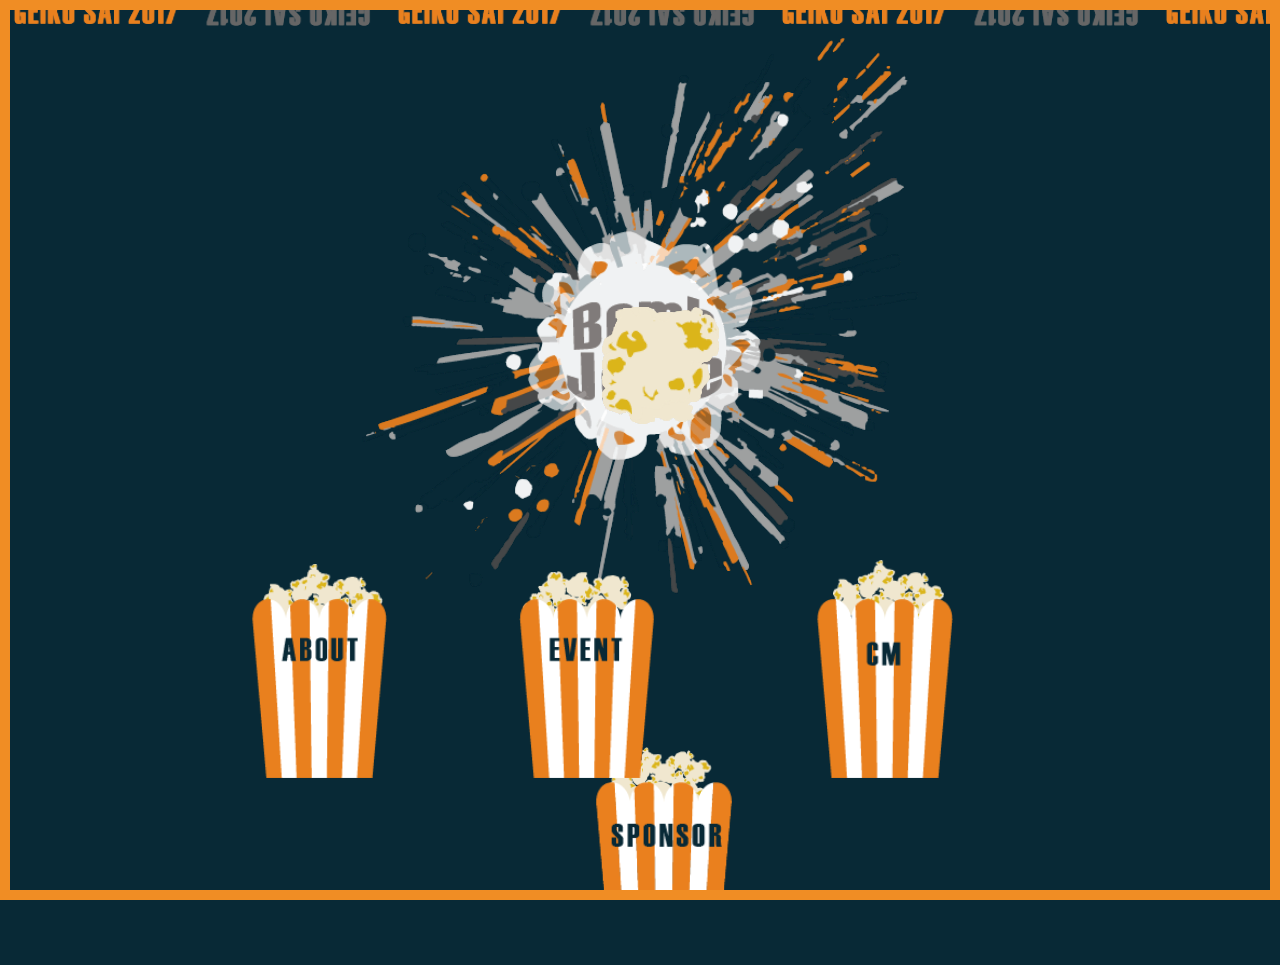
<file: index.html>
<!DOCTYPE html>
<html>
<head>
  <meta charset='UTF-8'>
  <meta name='viewport' content='width=device-width,initial-scale=1'>
  <title>芸工祭2017|TOP</title>
  <meta name="description" content="名古屋市立芸術工学部の大学祭、芸工祭の公式ホームページです。今年のテーマは「BombJoule」芸工生だけでなく芸工祭に参加してくれるみなさんも内に秘めたエネルギーを思い切り爆発させて新しい自分に出会い、全力で芸工祭を楽しんでほしい！そんな想いが込められています。">
  <link rel='stylesheet' type='text/css' href='css/ress.min.css'>
  <link rel='stylesheet' type='text/css' href='css/default.css'>
  <link rel='stylesheet' type='text/css' href='css/top.css'>
  <link rel='stylesheet' type='text/css' href='css/popcorn.css'>
  <link rel="alternate" media="only screen and (max-width: 750px)" href="http://geikousai-ncu.com/sp" />

  <script src='http://ajax.googleapis.com/ajax/libs/jquery/1.8.3/jquery.min.js'></script>
  <script type="text/javascript" src="js/popcorn.js"></script>
  <script>
     if (navigator.userAgent.indexOf('iPhone') > 0 || navigator.userAgent.indexOf('Windows Phone') > 0 || navigator.userAgent.indexOf('Android') > 0 && navigator.userAgent.indexOf('Mobile')){
       location.href = '/sp/index';
     }
  </script>
</head>
<body class="bg-telop">
    <!-- ▼ main -->
    <main class='main-container'>
      <div class='wrapper'>
        <!-- ▼ ここから書いていきましょう！ -->
        <div class="top-container">
          <div class='mv-container'>
            <img src='images/top/mv_02.png' alt="Bomb Joule">
            <img src='images/top/mv_02.png' alt="Bomb Joule">
            <img src='images/top/mv_02.png' alt="Bomb Joule">
            <img src='images/top/mv_02.png' alt="Bomb Joule">
          </div>
          <div class="popcorn-container">
            <div class="move">
              <div class="scale">
                <div class="rotate">
                  <div class="popcorn"></div>
                </div>
              </div>
            </div>
          </div>
        </div>
        <nav class='top-nav'>
          <ul class="top-menu">
            <li class="top-menu-item top-menu-about">
              <a href="about" class="top-menu-about-main">
                <img src="images/top/about.png">
                <img src="images/top/about_hover.png">
                <img src="images/top/popcorns_about.png">
              </a>
              <ul class='top-menu-hover-item top-menu-about-hover-item'>
                <li><a href='about#sns'><img src="images/top/about_sns.png" ></a></li>
                <li><a href='about#access'><img src="images/top/about_access.png" ></a></li>
                <li><a href='about#theme'><img src="images/top/about_theme.png"></a></li>
              </ul>
            </li>
            <li class="top-menu-item top-menu-event">
              <a href="event" class="top-menu-event-main">
                <img src="images/top/event.png" alt="EVENT">
                <img src="images/top/event_hover.png" alt="EVENT">
                <img src="images/top/popcorns_event.png">
              </a>
              <ul class='top-menu-hover-item top-menu-event-hover-item'>
                <li><a href='event#ws'><img src="images/top/event_workshop.png" ></a></li>
                <li><a href='event#stage'><img src="images/top/event_stage.png" ></a></li>
                <li><a href='event#cafe'><img src="images/top/event_cafe.png"></a></li>
                <li><a href='event#booth'><img src="images/top/event_booth.png"></a></li>
              </ul>
            </li>
            <li class="top-menu-item top-menu-cm">
              <a href="cm" class="top-menu-cm-main">
                <img src="images/top/cm.png" alt="CM">
                <img src="images/top/cm_hover.png" alt="CM">
                <img src="images/top/popcorns_cm.png">
              </a>
              <ul class='top-menu-hover-item top-menu-cm-hover-item'>
                <li><a href='cm#movie'><img src="images/top/cm_movie.png" ></a></li>
                <li><a href='cm#graphic'><img src="images/top/cm_graphic.png" ></a></li>
              </ul>
            </li>
            <li class="top-menu-item top-menu-sponsor">
              <a href="sponsor">
                <img src="images/top/sponsor.png" alt="sponsor">
                <img src="images/top/sponsor_hover.png" alt="sponsor">
                <img src="images/top/popcorns_sponsor.png">
              </a>
            </li>
          </ul>
        </nav>
        <!-- ▲ ここまで！ -->
      </div>
    </main>
    <!-- ▲ main -->
</body>
</html>
</file>
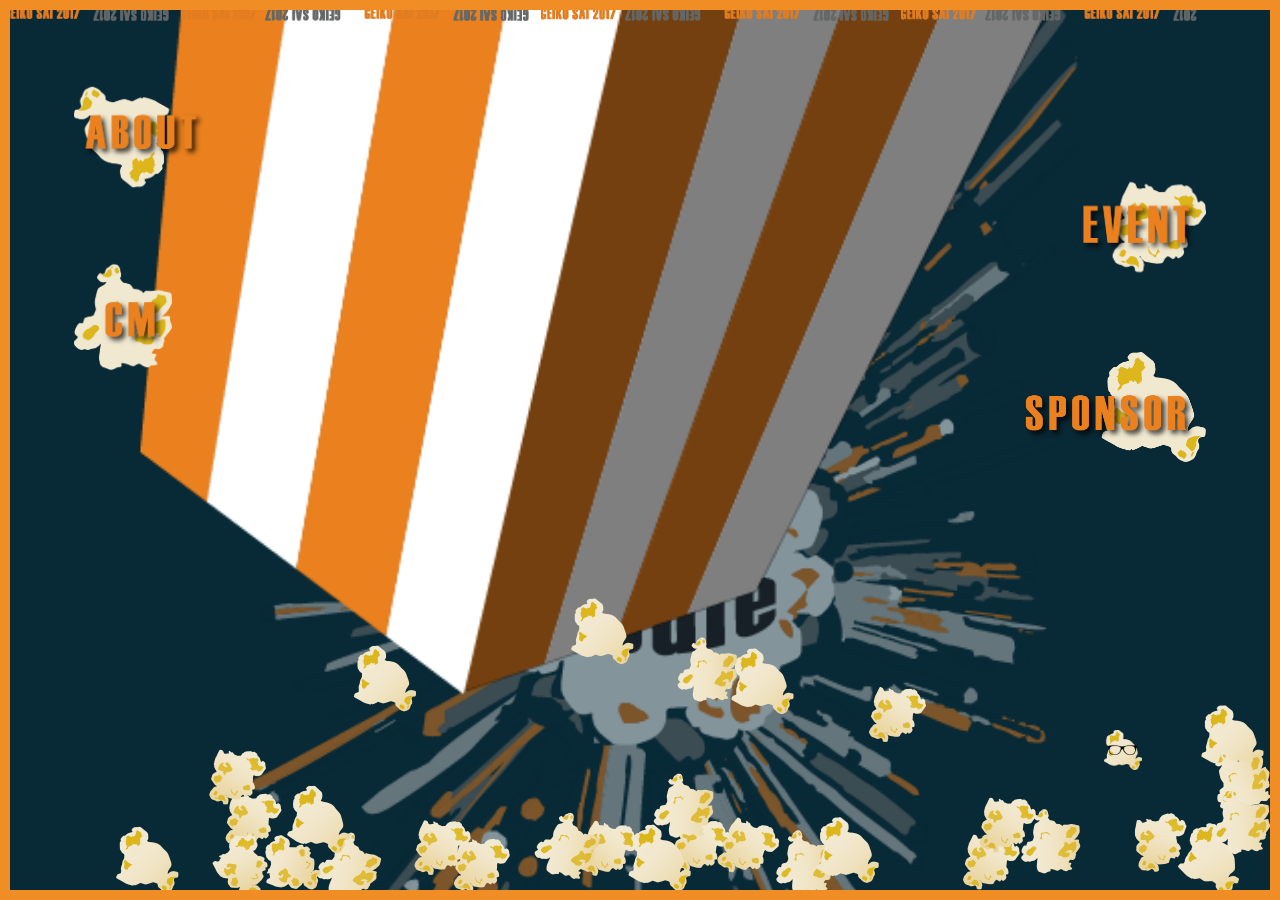
<file: sp/index.html>
<!DOCTYPE html>
<html>

<head>
  <meta charset='UTF-8'>
  <meta name='viewport' content='width=device-width,initial-scale=1'>
  <title>芸工祭2017|TOP</title>
  <link rel="canonical" href="http://geikousai-ncu.com/" />
  <link rel='stylesheet' type='text/css' href='css/ress.min.css'>
  <link rel='stylesheet' type='text/css' href='css/default.css'>
  <link rel='stylesheet' type='text/css' href='css/style.css'>

  <script src='http://ajax.googleapis.com/ajax/libs/jquery/2.2.4/jquery.min.js'></script>
  <script src="js/matter.js"></script>
  <script src="js/sp-main.js"></script>
</head>
<body>
  <div class="bg-telop"></div>
  <div id="canvas"></div>
  <div class='body-container non-scroll'>
    <div class="top-container">
      <nav>
        <ul class="l-relative">
          <li class="nav-img about"><a href="/about"><img src="images/top/sp-nav-about.png"></a></li>
          <li class="nav-img event"><a href="/event"><img src="images/top/sp-nav-event.png"></a></li>
          <li class="nav-img cm"><a href="/cm"><img src="images/top/sp-nav-cm.png"></a></li>
          <li class="nav-img sponsor"><a href="/sponsor"><img src="images/top/sp-nav-sponsor.png"></a></li>
          <li class="nav-img ura"><a href="/ura"><img src="images/top/hanshin-pop.png"></a></li>
        </ul>
      </nav>
    </div>
  </div>
</body>
</html>
</file>
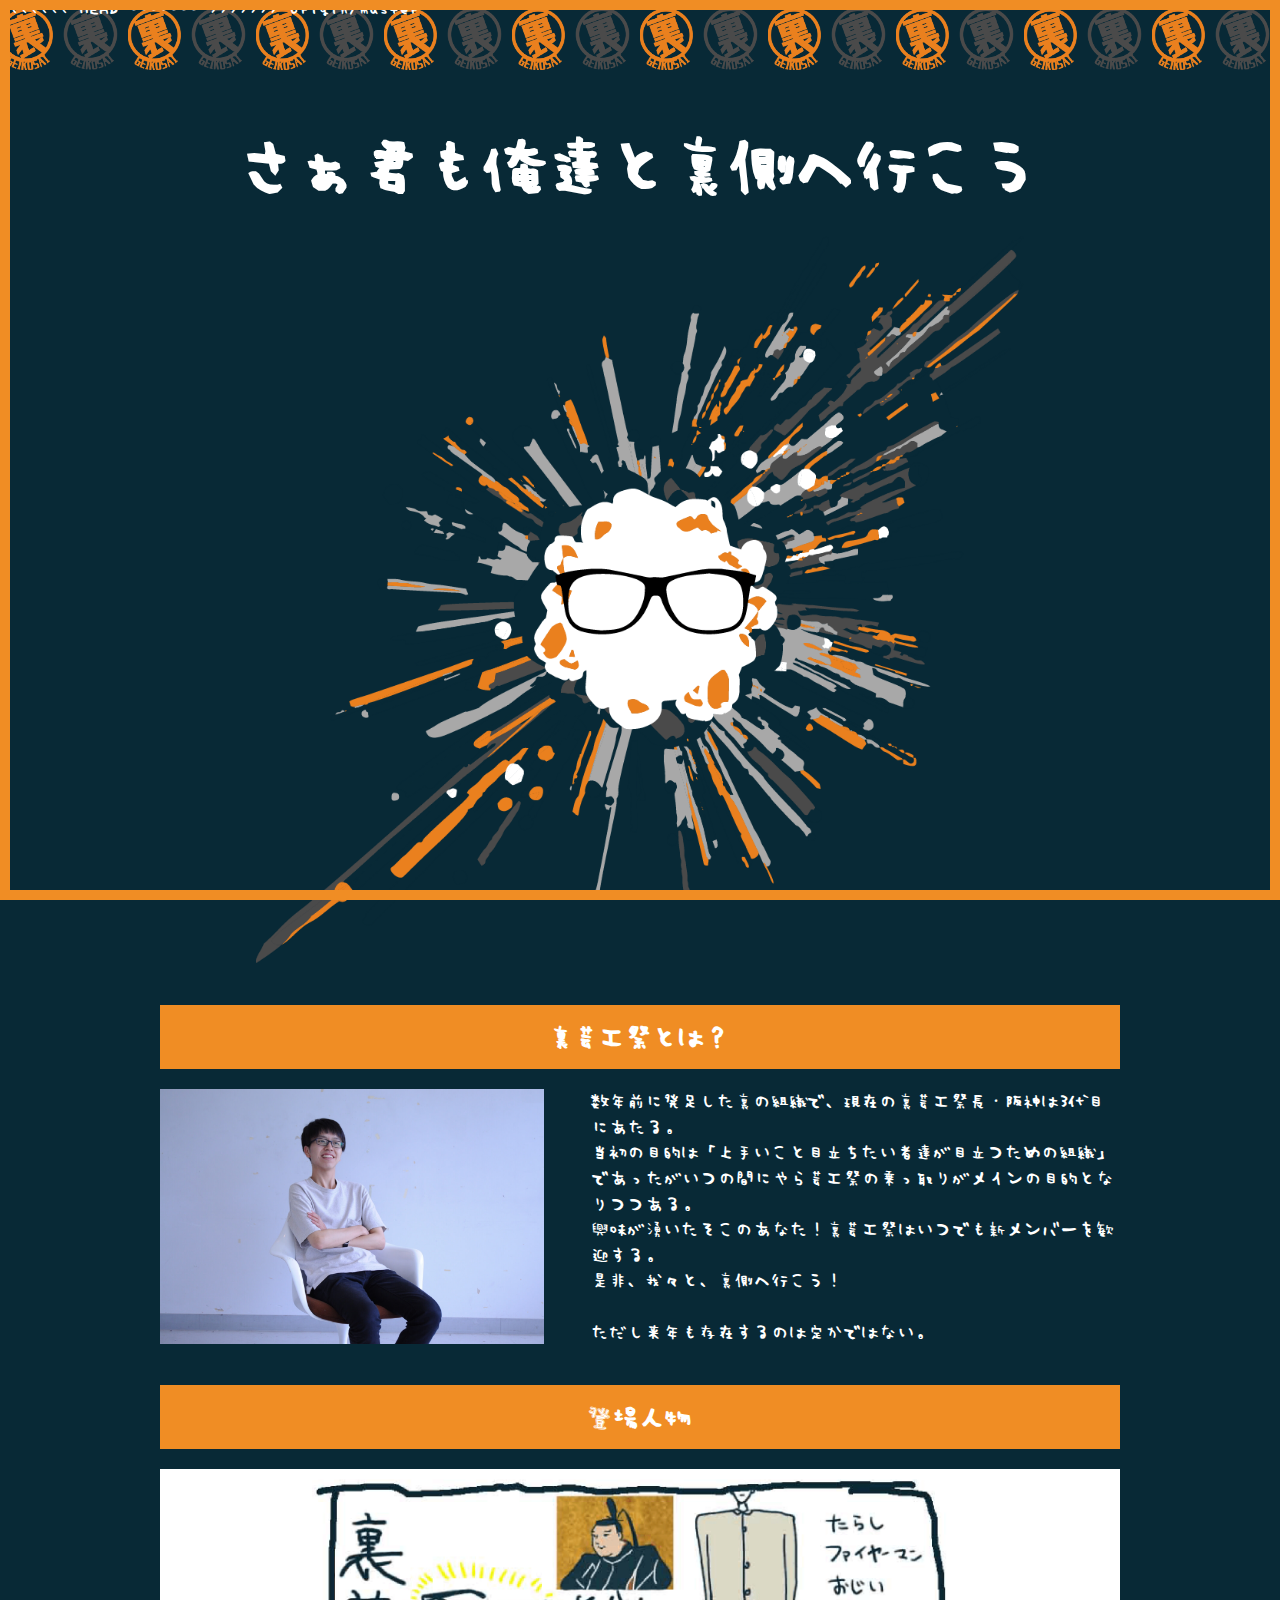
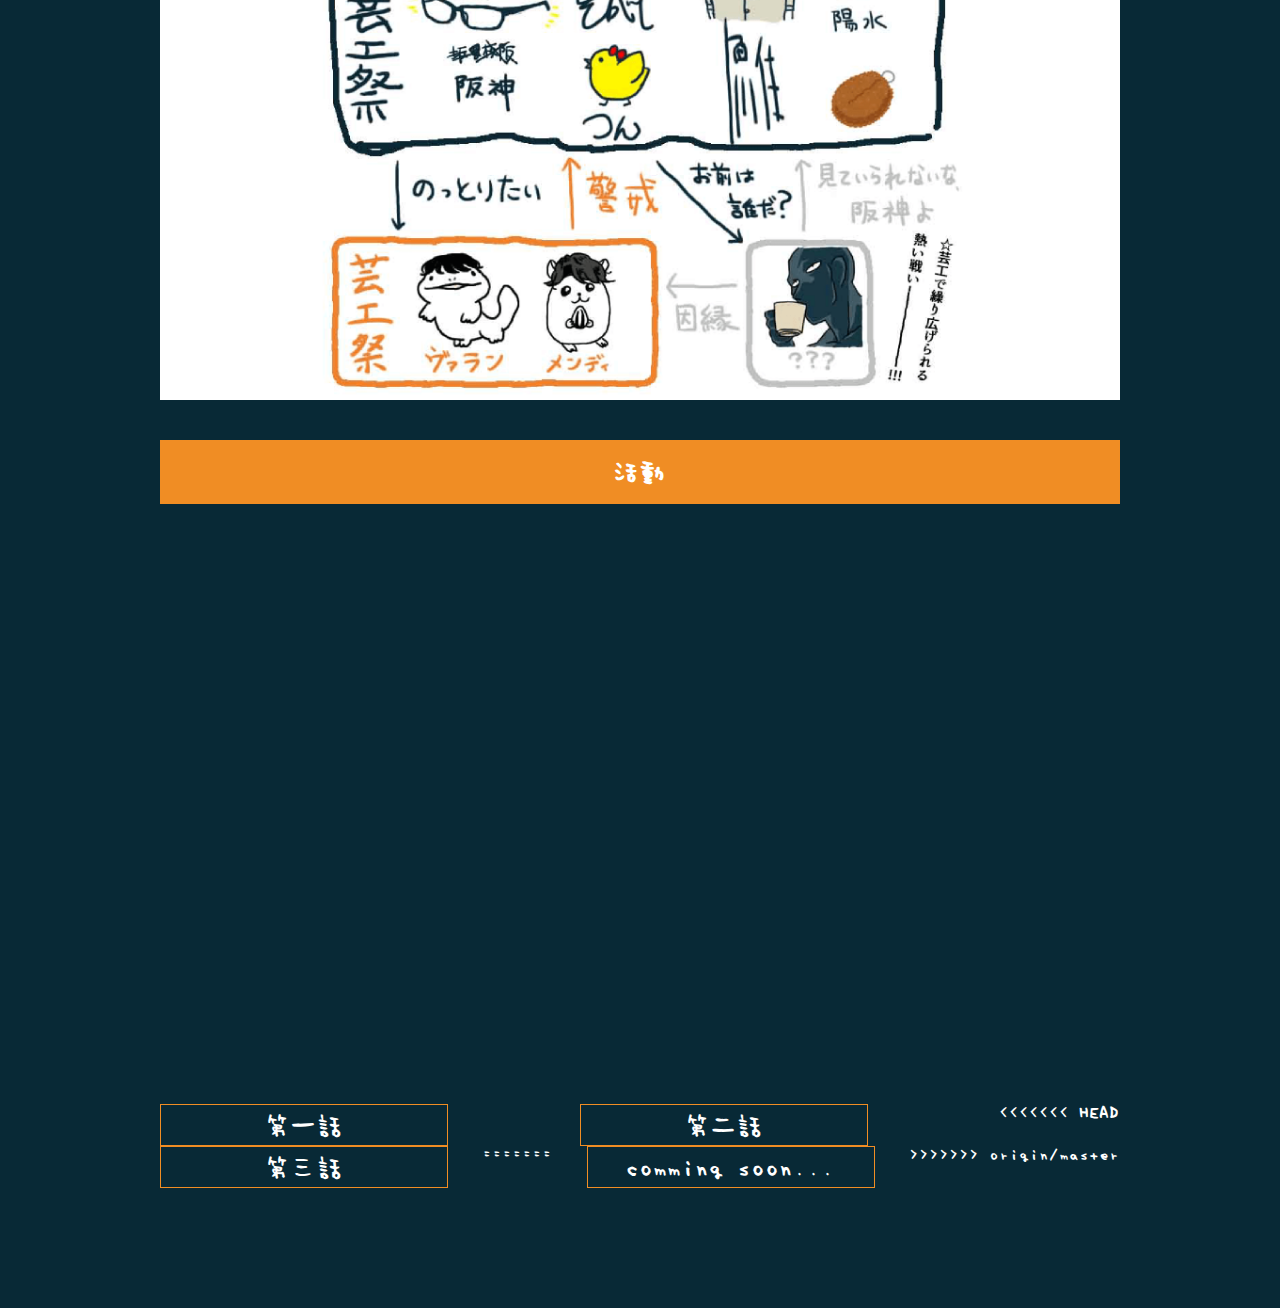
<file: ura.html>
<!DOCTYPE html>
<html>
<head>
  <meta charset='UTF-8'>
  <meta name='viewport' content='width=device-width,initial-scale=1'>
<<<<<<< HEAD
  <title>裏芸工祭2017</title>
=======
  <title>芸工祭2017</title>
>>>>>>> origin/master
  <link rel='stylesheet' type='text/css' href='css/ress.min.css'>
  <link rel='stylesheet' type='text/css' href='css/default.css'>
  <link rel='stylesheet' type='text/css' href='css/ura.css'>

  <script src='http://ajax.googleapis.com/ajax/libs/jquery/1.8.3/jquery.min.js'></script>
  <script src="js/script.js"></script>
</head>
  <body class="bg-telop">
    <main class='main-container ura'>
      <div class='wrapper'>
        <h1>さぁ君も俺達と裏側へ行こう</h1>
        <div class="ura-img-container">
          <img src='images/ura/hanshin-logo.png'>
        </div>
        <h2>裏芸工祭とは？</h2>
        <div class="hanshin-container clearfix">
          <img src='images/ura/hanshin.jpg'>
          <p>
            数年前に発足した裏の組織で、現在の裏芸工祭長・阪神は3代目にあたる。<br>
            当初の目的は「上手いこと目立ちたい者達が目立つための組織」であったがいつの間にやら芸工祭の乗っ取りがメインの目的となりつつある。<br>
            興味が湧いたそこのあなた！裏芸工祭はいつでも新メンバーを歓迎する。<br>
            是非、我々と、裏側へ行こう！<br><br>

            ただし来年も存在するのは定かではない。
          </p>
        </div>
        <h2>登場人物</h2>
        <div class="ura-relation-container">
          <img class="is-pc" src='images/ura/ura-relation.png'>
          <img class="is-sp" src='images/ura/ura-geiko.jpg'>
        </div>
        <h2>活動</h2>
        <div class="play-area">
            <iframe src="https://www.youtube.com/embed/wAZo5_HM1mc" frameborder="0" allowfullscreen></iframe>
        </div>
        <ul class="sub-nav flexbox sp-between three-column">
            <li class="thumb" id="1">第一話</li>
            <li class="thumb" id="2">第二話</li>
<<<<<<< HEAD
            <li class="thumb" id="3">第三話</li>
=======
            <li class="none">comming soon...</li>
>>>>>>> origin/master
        </ul>
    </main>
    <script>
    $(function(){
        var iframe_src = new Array(
            'https://www.youtube.com/embed/wAZo5_HM1mc', // 1話
<<<<<<< HEAD
            'https://www.youtube.com/embed/m3otyd-kUEw', //2話
            'https://www.youtube.com/embed/WzKGKDGGDAA' //3話
=======
            'https://www.youtube.com/embed/b1zQa6mertM', //2話
            'https://www.youtube.com/embed/5lY4m8kasZU?list=PLaniZSICeIAYfm1IYJtup-OLZiNHZ56Nm' //3話
>>>>>>> origin/master
        );
        $(".thumb").click(function () {
            var id = Number($(this).attr("id")) - 1;
            $(".play-area iframe").removeAttr("src");
            $(".play-area iframe").attr("src",iframe_src[id]);
        });
    });
    </script>
  </body>
</html>
</file>
<file: css/default.css>
/* font */
@font-face {
  font-family: 'honoka';
  src: url(../font/honokamin.ttf);
}

@font-face {
  font-family: 'Haettenschweiler';
  src: url(../font/Haettenschweiler.ttf);
}

@font-face {
  font-family: 'honoka-fix';
  src: url(../font/ipaexm.ttf);
}

ul li {
  list-style: none;
}

a {
  text-decoration: none;
  color: #f08d24;
}

body {
  font-family: 'Haettenschweiler','honoka', "ヒラギノ明朝 ProN W6", "HiraMinProN-W6",'Helvetica', "HG明朝E", "ＭＳ Ｐ明朝", "MS PMincho", "MS 明朝", serif;
  color: #fff;
  background-color: #082936;
  letter-spacing: 2px;
}

.text-english {
  font-family: 'Haettenschweiler', 'Avenir', 'Helvetica Neue', 'Helvetica',' Arial' !important;
  letter-spacing: 10px;
}

.text-japanese {
  font-family: 'honoka', "ヒラギノ明朝 ProN W6", "HiraMinProN-W6", "HG明朝E", "ＭＳ Ｐ明朝", "MS PMincho", "MS 明朝", serif !important;
  line-height: 1.6;
}

/* document color */

.text-black {
  color: #082936;
}

.text-gray {
  color: #6F6E6F;
}

.text-lightgray {
  color: #C1C2C2;
}

.text-orange {
  color: #f08d24;
}

.text-white {
  color: #fff;
}

.text-emphasis {
  font-weight: 400;
}

.text-underline {
  background: linear-gradient(transparent 80%, #f08d24 20%);
  line-height: 1.2em;
}

/* text-align */
.text-center {
  text-align: center;
}

.text-left {
  text-align: left;
}

.text-right {
  text-align: right;
}


/* font-size */
.font-xxsmall {
  font-size: 8px;
}

.font-xsmall {
  font-size: 10px;
}

.font-small {
  font-size: 12px;
}

.font-middle {
  font-size: 16px;
}

.font-large {
  font-size: 24px;
}

.font-xlarge {
  font-size: 36px;
}

.font-xxlarge {
  font-size: 48px;
}

.font-xxxlarge {
  font-size: 72px;
}

/* layout */
.clearfix:after {
  content: "";
  clear: both;
  display: block;
}

.l-left {
  float: left;
}

.l-right {
  float: right;
}

.l-relative {
  position: relative;
}

.l-absolute {
  position: absolute;
}

.clearfix:after {
    content:" ";
    display:block;
    clear:both;
}

/* 中央寄せ */

.flexbox{
  display: -webkit-flex;
  display: flex;
  -webkit-flex-wrap: wrap; /* Safari */
  flex-wrap: wrap;
}

.center {
  -webkit-justify-content: center; /* Safari */
  justify-content: center;
}

.sp-between {
  -webkit-justify-content: space-between; /* Safari */
  justify-content: space-between;
}

.x-center {
  position: absolute;
  top: 50%;
  left: 50%;
  -webkit-transform: translateX(-50%);
  transform: translateX(-50%);
}

.y-center {
  position: absolute;
  top: 50%;
  -webkit-transform: translateY(-50%);
  transform: translateY(-50%);
}

/* sp pc */

@media(min-width: 780px){
  .is-pc {
    display: block;
  }

  .is-pc-ib {
    display: inline-block;
  }

  .is-sp,
  .is-sp-ib {
    display: none !important;
  }

}

@media(max-width: 780px){
  .is-pc,
  .is-pc-ib {
    display: none !important;
  }

  .is-sp {
    display: block;
  }

  .is-sp-ib {
    display: inline-block;
  }
}

/*------------
  template
------------*/

html:before,
html:after,
body:before,
body:after {
  content: "";
  background: #f08d24;
  position: fixed;
  display: block;
  z-index: 100;
}

/* 上 */
html:before {
  height: 10px;
  width: 100vw;
  left: 0;
  top: 0;
}

/* 右 */
html:after {
  width: 10px;
  height: 100vh;
  right: 0;
  top: 0;
}

/* 下 */
body:before {
  height: 10px;
  width: 100vw;
  bottom: 0;
  left: 0;
}

/* 左 */
body:after {
  width: 10px;
  height: 100vh;
  top: 0;
  left: 0;
}


.non-scroll {
  overflow-y: hidden;
}

.non-all-scroll {
  overflow: hidden;
}


.main-container {
  margin: 120px 0;
  width: 100%;
}

/*------------
  header
------------*/
.logo-container {
  position: fixed;
  top: 18px;
  width: 300px;
  left: 4%;
}

.logo-container img,
.logo-container a {
  display: block;
  width: 100%;
}

.nav {
  width: 56%;
  height: 38px;
  position: fixed;
  top: 40px;
  right: 14px;
  right: -webkit-calc(10px + 2%);
  right: calc(10px + 2%);
}

.drop-menu {
  width: 100%;
}

.drop-menu-item {
  position: relative;
  width: 25%;
  float: left;
  margin: 0;
  padding: 0;
  text-align: center;
}
.drop-menu-item > a {
  display: block;
  font-size: 28px;
  color: #f08d24;
  line-height: 38px;
}

.drop-menu-item img,
.sub-menu li::before {
  visibility: hidden;
  width: 20px;
}

.drop-menu-item:hover img,
.drop-menu-item:hover .sub-menu li::before {
  visibility: visible;
}

.sub-menu {
  position: absolute;
  background-color: #082936;
  width: 100%;
  top: 100%;
  left: 0;
  margin: 0;
  padding: 0;
  border-left: 1px solid #f08d24;
  border-right: 1px solid #f08d24;
}

.sub-menu li{
  overflow: hidden;
  width: 100%;
  height: 0;
  color: #fff;
  text-align: left;
}

.drop-menu-item:hover .sub-menu li {
  overflow: visible;
  box-sizing: border-box;
  height: 38px;
  padding: 6px 0 6px 32px;
}

.sub-menu li::before {
  position: absolute;
  content: "";
  width: 10px;
  height: 20px;
  border-left: 1px solid #f08d24;
  border-bottom: 1px solid #f08d24;
  left: 12px;
}

.sub-menu li a {
  background: #082936;
  font-size: 24px;
}

.sub-menu li a:hover {
  border-bottom: 2px dashed #f08d24;
}

.drop-menu-item:hover .sub-menu li:last-child {
  border-bottom: 1px solid #f08d24;
}


@media(min-width: 780px){
  .header {
    width : 98%; /* IE8以下とAndroid4.3以下用フォールバック */
    width : -webkit-calc(100% - 20px);
    width : calc(100% - 20px);
    height: 38px;
    box-sizing: border-box;
    border-top: 1px solid #f08d24;
    border-bottom: 1px solid #f08d24;
    background-color: #082936;
    position: fixed;
    top: 40px;
    left: 10px;
    z-index: 100;
  }
}

@media(max-width: 780px){
  #navToggle {
    position: fixed;
    right : 20px;
    top: 22px;
    width: 35px;
    height: 25px;
    z-index: 1;
  }

  #navToggle span {
    display: block;
    position: absolute; /*#navToggle div に対して*/
    z-index: 1;
    width: 100%;
    border-bottom: solid 4px #f08d24;
    -webkit-transition: .35s ease-in-out;
    -moz-transition: .35s ease-in-out;
    transition: .35s ease-in-out;
  }

  #navToggle span:nth-child(1) {
    top :0;
  }

  #navToggle span:nth-child(2) {
    top: 12px;
  }

  #navToggle span:nth-child(3) {
    top: 24px;
  }

  .sp-header nav {
    position: fixed; /*bodyに対しての絶対位置*/
    z-index: 2;
    right: 19px;
    top: -300px; /*通常時はビュー外*/
    background-color: #082936;
    border: 1px solid #f08d24;
    width: 50%;
    padding :0 10px;
    -webkit-transition: .4s ease-in-out; /*transitionで動きを*/
    -moz-transition: .4s ease-in-out;
    transition: .4s ease-in-out;
  }

  .sp-header ul {
    margin:0;
  }

  .sp-header ul li {
    display: block;
    margin: 0;
    border-bottom: solid 1px #f08d24;
    line-height: 3;
  }

  .sp-header ul li a {
    display: block;
    width: 100%;
    height: 100%;
    box-sizing: border-box;
    padding-left: 8px;
  }

  .sp-header ul li:last-child {
    border-bottom: none;
  }

  .open-nav #navToggle span:nth-child(1) {
    top: 11px;
    -webkit-transform:rotate(-45deg);
    -moz-transform:rotate(-45deg);
    transform:rotate(-45deg);
  }

  .open-nav #navToggle span:nth-child(2),
  .open-nav #navToggle span:nth-child(3) {
    top: 11px;
    -webkit-transform:rotate(45deg);
    -moz-transform:rotate(45deg);
    transform:rotate(45deg);
  }

  .open-nav nav {
    -moz-transform: translateY(356px);
    -webkit-transform: translateY(356px);
    transform: translateY(356px)
  }

  .open-nav .nav-overlay {
    opacity: 0.8;
    background-color: #082936;
    position: fixed;
    top: 10px;
    left: 10px;
    width: calc(100vw - 20px);
    height: calc(100vh - 20px);
    z-index: 1;
    -webkit-transition: .4s ease-in-out; /*transitionで動きを*/
    -moz-transition: .4s ease-in-out;
    transition: .4s ease-in-out;
  }
}

/*------------
  main
------------*/
.wrapper {
  width: 960px;
  margin: 0 auto;
}

/*------------
  footer
------------*/

.footer {
  width : 98%; /* IE8以下とAndroid4.3以下用フォールバック */
  width : -webkit-calc(100% - 20px);
  width : calc(100% - 20px);
  height: 28px;
  box-sizing: border-box;
  border-top: 1px solid #f08d24;
  background-color: #082936;
  position: fixed;
  bottom: 10px;
  left: 10px;
  z-index: 2;
}

.footer .copy-right {
  display: block;
  width: 200px;
  text-align: center;
  margin: 0 auto;
  color: #f08d24;
  line-height: 28px;
}

.sns-container {
  position: absolute;
  bottom: 0px;
  right: 40px;
}

.sns-container li {
  display: inline-block;
  width: 32px;
}

.sns-container li a img{
  height: 20px;
}

/*------------
  使ってね！
------------*/
h1, h2 {
  width: 100%;
}

h1 img {
  display: block;
  margin: 10px auto 40px;
  height: 72px;
}

h2 {
  margin-top: -100px;/*headerの高さが100pxの場合*/
  padding-top: 100px;
}

h2.reset-padding {
  margin-top: -20px;
  padding-top: 20px;
}

h2 img {
  display: block;
  margin: 10px auto 24px;
  height: 36px;
}

.sub-nav {
  margin-bottom: 48px;
}

.sub-nav li {
  cursor: pointer;
  box-sizing: border-box;
  font-size: 24px;
  text-align: center;
  border: 1px solid #f08d24;
  padding: 8px 0;
  color: white;
}

.sub-nav li a {
  display: block;
  width: 100%;
}

.sub-nav li > * {
  color: white;
}

.sub-nav li:hover {
  background-color: #f08d24;
}

.two-column li {
  width: 48%;
}

.three-column li {
  width: 30%;
}

.four-column li {
  width: 22%;
}


@media (max-width: 780px){
  body {
    width: 100%;
  }

  .main-container {
    margin: 55px 0 80px;
    width: 100%;
  }

  .wrapper {
    width: 86%;
    margin: 0 auto;
  }

  .two-column li,
  .three-column li,
  .four-column li  {
    width: 100%;
    margin-bottom: 20px;
  }

  h1 > img {
    width: auto;
    height: 18vw;
    margin-bottom: 24px;
  }

  h2 > img {
    width: auto;
    height: 10vw;
  }

  h2 {
    margin-top: -20px;/*headerの高さが100pxの場合*/
    padding-top: 20px;
  }
}
</file>
<file: css/top.css>
body,
html {
  overflow: hidden;
  width: 100vw;
  height: 100vh
}

/*------------
  bace-container
------------*/

.body-container {
  width: 100vw;
  height: 100vh;
  box-sizing: border-box;
  border: 10px solid #f08d24;
  position: fixed;
  overflow-y: hidden;
}

.main-container {
  margin: 3% 0 0 0;
  width: 100%;
  height: 83vh;
}

/*------------
  main
------------*/
.wrapper {
  width: 960px;
  height: 100%;
  margin: 0 auto;
}

.top-container {
	width:  100%;
  height: 75%;
  margin: 0 auto;
  position: relative;
}

/*------------
  telop
------------*/

.bg-telop {
  background-image: url("../images/top/telop.png"), url("../images/top/telop.png");
  background-repeat: repeat-x, repeat-x;
  background-size: 30%, 30%;
  -moz-background-size: 30%, 30%;
  -o-background-size: 30%, 30%;
  -ms-background-size: 30%, 30%;
  animation: moveBg 5s infinite linear;
}

@keyframes moveBg{
    0%    { background-position: 50% 3%, 50% 97%; }
    100%  { background-position: 7% 3%, 93% 97%; }
}

/*------------
  mv
------------*/

.mv-container {
  width:  100%;
  height: 100%;
  display: flex;
  display: -webkit-box; /*Android4.3*/
  display: -moz-box;    /*Firefox21*/
  display: -ms-flexbox; /*IE10*/
  display: -webkit-flex; /*PC-Safari,iOS8.4*/
  -webkit-box-pack: center; /*Android4.3*/
  -moz-box-pack: center;    /*Firefox21*/
  -ms-flex-pack: center;    /*IE10*/
  -webkit-justify-content: center; /*PC-Safari,iOS8.4*/
  justify-content: center;
}

.mv-container img {
  height: 100%;
}

.mv-container img:nth-child(1) {
	position: relative;
}

.mv-container img:nth-child(2) {
  position: absolute;
  height: 100%;
  left: 50%;
  -webkit-transform: translateX(-50%);
  transform: translateX(-50%);
  -webkit-animation: flash1 0.7s infinite;
     -moz-animation: flash1 0.7s infinite;
       -o-animation: flash1 0.7s infinite;
          animation: flash1 0.7s infinite;
}

@keyframes flash1{
  50%{opacity: 0;  }
}

.mv-container img:nth-child(3) {
  position: absolute;
  height: 100%;
  left: 50%;
  -webkit-transform: translateX(-50%);
  transform: translateX(-50%);
  -webkit-animation: flash2 0.9s infinite;
     -moz-animation: flash2 0.9s infinite;
       -o-animation: flash2 0.9s infinite;
          animation: flash2 0.9s infinite;
}

@keyframes flash2{
  50%{opacity: 0;  }
}

.mv-container img:nth-child(4) {
  position: absolute;
  height: 100%;
  left: 50%;
  -webkit-transform: translateX(-50%);
  transform: translateX(-50%);
  -webkit-animation: flash3 0.5s infinite;
     -moz-animation: flash3 0.5s infinite;
       -o-animation: flash3 0.5s infinite;
          animation: flash3 0.5s infinite;
}

@keyframes flash3{
  50%{opacity: 0;  }
}

/*------------
  menu
------------*/

.top-nav {
  width:  100%;
  height: 25%;
  margin: 0 auto;
}

.top-menu {
  height: 100%;
  text-align: center;
  vertical-align: bottom;
}

.top-menu-item {
	position: relative;
	display: inline-block;
}

.top-menu-about {
	margin-right: 5%;
}

.top-menu-event, .top-menu-cm {
	margin: 0 8%;
}

.top-menu-sponsor {
	margin-left: 5%;
}

.top-menu-item img{
	height: 20vh;
}

.top-menu-hover-item li{
	z-index: 4;
}

/*------------
  menu-hover
------------*/

.top-menu-hover-item img:hover {
	transform: scale(1.3);
}

/*------------
  menu-about-hover
------------*/

.top-menu-about-main img:nth-child(1){
	position: relative;
	z-index: 2;
}

.top-menu-about-main img:nth-child(2){
	height: 50vh;
	position: absolute;
	bottom: 0;
	left: -30%;
	display: none;
	z-index: 2;
}

.top-menu-about-main img:nth-child(3){
	height: 8vh;
	position: absolute;
	top: -19%;
	right: 4%;
	z-index: 1;
	-webkit-animation: popcorns-about 5s linear,
	shake 0.2s ease 3s infinite normal;
	   -moz-animation: popcorns-about 5s linear,
	shake 0.2s ease 3s infinite normal;
	     -o-animation: popcorns-about 5s linear,
	shake 0.2s ease 3s infinite normal;
	        animation: popcorns-about 5s linear,
					shake 0.2s ease 3s infinite normal;
}

@keyframes popcorns-about{
    0%    { top: 15%;}
    60%   { top: 15%;}
    100%  { top: -19%;}
}

@keyframes shake {
    0% { transform: translateX(0%); }
    25% { transform: translateX(1%); }
    50% { transform: translateX(0%); }
    75% { transform: translateX(-1%); }
    100% { transform: translateX(0%); }
}

.top-menu-about:hover .top-menu-about-main img:nth-child(1){
  visibility: hidden;
}

.top-menu-about:hover img:nth-child(2){
  display: block;
}

.top-menu-about-hover-item li{
	position: absolute;
	display: none;
}

.top-menu-about:hover .top-menu-about-hover-item li{
  display: block;
}

.top-menu-about-hover-item li:nth-child(1){
	top: -135%;
	left: -65%;
}

.top-menu-about-hover-item li:nth-child(1) a img{
	height: 10vh;
}

.top-menu-about-hover-item li:nth-child(2){
	top: -183%;
	left: -28%;
}

.top-menu-about-hover-item li:nth-child(2) a img{
	height: 18vh;
}

.top-menu-about-hover-item li:nth-child(3){
	top: -178%;
	left: 34%;
}

.top-menu-about-hover-item li:nth-child(3) a img{
	height: 18vh;
}

/*------------
  menu-event-hover
------------*/

.top-menu-event-main img:nth-child(1){
	position: relative;
	z-index: 2;
}

.top-menu-event-main img:nth-child(2){
	height: 50vh;
	position: absolute;
	bottom: 0;
	left: -50%;
	display: none;
	z-index: 2;
}

.top-menu-event-main img:nth-child(3){
	height: 7vh;
	position: absolute;
	top: -15%;
	right: 18%;
	z-index: 1;
	-webkit-animation: popcorns-event 5s linear,
	shake 0.2s ease 3s infinite normal;
	   -moz-animation: popcorns-event 5s linear,
	shake 0.2s ease 3s infinite normal;
	     -o-animation: popcorns-event 5s linear,
	shake 0.2s ease 3s infinite normal;
	        animation: popcorns-event 5s linear,
	shake 0.2s ease 3s infinite normal;
}

@keyframes popcorns-event{
    0%    { top: 15%;}
    60%   { top: 15%;}
    100%  { top: -15%;}
}

.top-menu-event:hover .top-menu-event-main img:nth-child(1){
  visibility: hidden;
}

.top-menu-event:hover img:nth-child(2){
  display: block;
}

.top-menu-event-hover-item li{
	position: absolute;
	display: none;
}

.top-menu-event:hover .top-menu-event-hover-item li{
  display: block;
}

.top-menu-event-hover-item li:nth-child(1){
	top: -117%;
	left: -65%;
}

.top-menu-event-hover-item li:nth-child(1) a img{
	height: 9vh;
}

.top-menu-event-hover-item li:nth-child(2){
	top: -167%;
	left: 13%;
}

.top-menu-event-hover-item li:nth-child(2) a img{
	height: 17vh;
}

.top-menu-event-hover-item li:nth-child(3){
	top: -164%;
	left: 66%;
}

.top-menu-event-hover-item li:nth-child(3) a img{
	height: 18vh;
}

.top-menu-event-hover-item li:nth-child(4){
	top: -89%;
	left: 85%;
}

.top-menu-event-hover-item li:nth-child(4) a img{
	height: 7vh;
}

/*------------
  menu-cm-hover
------------*/

.top-menu-cm-main img:nth-child(1){
	position: relative;
	z-index: 2;
}

.top-menu-cm-main img:nth-child(2){
	height: 50vh;
	position: absolute;
	bottom: 0;
	left: -80%;
	display: none;
	z-index: 2;
}

.top-menu-cm-main img:nth-child(3){
	height: 7.5vh;
	position: absolute;
	top: -21%;
	right: 7%;
	z-index: 1;
	-webkit-animation: popcorns-cm 5s linear,
	shake 0.2s ease 3s infinite normal;
	   -moz-animation: popcorns-cm 5s linear,
	shake 0.2s ease 3s infinite normal;
	     -o-animation: popcorns-cm 5s linear,
	shake 0.2s ease 3s infinite normal;
	        animation: popcorns-cm 5s linear,
	shake 0.2s ease 3s infinite normal;
}

@keyframes popcorns-cm{
    0%    { top: 15%;}
    60%   { top: 15%;}
    100%  { top: -20%;}
}

.top-menu-cm:hover .top-menu-cm-main img:nth-child(1){
  visibility: hidden;
}

.top-menu-cm:hover img:nth-child(2){
  display: block;
}

.top-menu-cm-hover-item li{
	position: absolute;
	display: none;
}

.top-menu-cm:hover .top-menu-cm-hover-item li{
  display: block;
}

.top-menu-cm-hover-item li:nth-child(1){
	top: -150%;
	left: 12%;
}

.top-menu-cm-hover-item li:nth-child(1) a img{
	height: 16vh;
}

.top-menu-cm-hover-item li:nth-child(2){
	top: -147%;
	left: 64%;
}

.top-menu-cm-hover-item li:nth-child(2) a img{
	height: 17vh;
}

/*------------
  menu-sponsor-hover
------------*/

.top-menu-sponsor a img:nth-child(1){
	position: relative;
	z-index: 2;
}

.top-menu-sponsor a img:nth-child(2){
	height: 48vh;
	position: absolute;
	bottom: 0;
	left: -50%;
	display: none;
	z-index: 2;
}

.top-menu-sponsor a img:nth-child(3){
	height: 9vh;
	position: absolute;
	top: -19%;
	right: 6%;
	z-index: 1;
	-webkit-animation: popcorns-sponsor 5s linear,
	shake 0.2s ease 3s infinite normal;
	   -moz-animation: popcorns-sponsor 5s linear,
	shake 0.2s ease 3s infinite normal;
	     -o-animation: popcorns-sponsor 5s linear,
	shake 0.2s ease 3s infinite normal;
	        animation: popcorns-sponsor 5s linear,
	shake 0.2s ease 3s infinite normal;
}

@keyframes popcorns-sponsor{
    0%    { top: 15%;}
    60%   { top: 15%;}
    100%  { top: -19%;}
}

.top-menu-sponsor a:hover img:nth-child(1){
  visibility: hidden;
}

.top-menu-sponsor a:hover img:nth-child(2){
  display: block;
}
</file>
<file: css/popcorn.css>
/*------------
  popcorn
------------*/

.popcorn-container {
	position: absolute;
	width: 100%;
	height: 100%;
	top: 48%;
	left: 46%;
	/*z-index: 2;*/
}
.popcorn1 {
	position: absolute;
	display: block;
	width: 13vh;
	height: 13vh;
	background: url("../images/top/popcorn_1.png") no-repeat;
	-webkit-background-size: contain;
	     -o-background-size: contain;
	        background-size: contain;
}

.popcorn2 {
	position: absolute;
	display: block;
	width: 13vh;
	height: 13vh;
	background: url("../images/top/popcorn_2.png") no-repeat;
	-webkit-background-size: contain;
	     -o-background-size: contain;
	        background-size: contain;
}

.popcorn3 {
	position: absolute;
	display: block;
	width: 13vh;
	height: 13vh;
	background: url("../images/top/popcorn_3.png") no-repeat;
	-webkit-background-size: contain;
	     -o-background-size: contain;
	        background-size: contain;
}

.popcorn4 {
	position: absolute;
	display: block;
	width: 13vh;
	height: 13vh;
	background: url("../images/top/popcorn_4.png") no-repeat;
	-webkit-background-size: contain;
	     -o-background-size: contain;
	        background-size: contain;
}

.popcorn5 {
	position: absolute;
	display: block;
	width: 13vh;
	height: 13vh;
	background: url("../images/top/hanshin-pop.png") no-repeat;
	-webkit-background-size: contain;
	     -o-background-size: contain;
	        background-size: contain;
}

.ura {
  position: absolute;
	display: block;
	width: 13vh;
	height: 13vh;
}

.rotate1 {
	-webkit-transform-origin: 6.5vh 5vh;
	   -moz-transform-origin: 6.5vh 5vh;
	    -ms-transform-origin: 6.5vh 5vh;
	     -o-transform-origin: 6.5vh 5vh;
	        transform-origin: 6.5vh 5vh;
	animation:spin 5s linear 0s infinite normal;
}

.rotate2 {
	-webkit-transform-origin: 6.5vh 5vh;
	   -moz-transform-origin: 6.5vh 5vh;
	    -ms-transform-origin: 6.5vh 5vh;
	     -o-transform-origin: 6.5vh 5vh;
	        transform-origin: 6.5vh 5vh;
	animation: spin 5s linear 0s infinite reverse;
}

.rotate3 {
	-webkit-transform-origin: 6.5vh 5vh;
	   -moz-transform-origin: 6.5vh 5vh;
	    -ms-transform-origin: 6.5vh 5vh;
	     -o-transform-origin: 6.5vh 5vh;
	        transform-origin: 6.5vh 5vh;
	animation:spin 3s linear 0s infinite normal;
}

.rotate4 {
	-webkit-transform-origin: 6.5vh 5vh;
	   -moz-transform-origin: 6.5vh 5vh;
	    -ms-transform-origin: 6.5vh 5vh;
	     -o-transform-origin: 6.5vh 5vh;
	        transform-origin: 6.5vh 5vh;
	animation: spin 3s linear 0s infinite reverse;
}

@keyframes spin {
	from {
	transform: rotate(0deg);
	}
	to {
	transform: rotate(360deg);
	}
}

.scale11 {
	position: absolute;
	-webkit-transform-origin: 6.5vh 5vh;
	   -moz-transform-origin: 6.5vh 5vh;
	    -ms-transform-origin: 6.5vh 5vh;
	     -o-transform-origin: 6.5vh 5vh;
	        transform-origin: 6.5vh 5vh;
	animation: scale1 3s ease-out 0s infinite backwards;
}

.scale12 {
	position: absolute;
	-webkit-transform-origin: 6.5vh 5vh;
	   -moz-transform-origin: 6.5vh 5vh;
	    -ms-transform-origin: 6.5vh 5vh;
	     -o-transform-origin: 6.5vh 5vh;
	        transform-origin: 6.5vh 5vh;
	animation: scale2 3s ease-out 0s infinite backwards;
}

.scale13 {
	position: absolute;
	-webkit-transform-origin: 6.5vh 5vh;
	   -moz-transform-origin: 6.5vh 5vh;
	    -ms-transform-origin: 6.5vh 5vh;
	     -o-transform-origin: 6.5vh 5vh;
	        transform-origin: 6.5vh 5vh;
	animation: scale3 3s ease-out 0s infinite backwards;
}

.scale14 {
	position: absolute;
	-webkit-transform-origin: 6.5vh 5vh;
	   -moz-transform-origin: 6.5vh 5vh;
	    -ms-transform-origin: 6.5vh 5vh;
	     -o-transform-origin: 6.5vh 5vh;
	        transform-origin: 6.5vh 5vh;
	animation: scale4 3s ease-out 0s infinite backwards;
}

.scale21 {
	position: absolute;
	-webkit-transform-origin: 6.5vh 5vh;
	   -moz-transform-origin: 6.5vh 5vh;
	    -ms-transform-origin: 6.5vh 5vh;
	     -o-transform-origin: 6.5vh 5vh;
	        transform-origin: 6.5vh 5vh;
	animation: scale1 4s ease-out 0s infinite backwards;
}

.scale22 {
	position: absolute;
	-webkit-transform-origin: 6.5vh 5vh;
	   -moz-transform-origin: 6.5vh 5vh;
	    -ms-transform-origin: 6.5vh 5vh;
	     -o-transform-origin: 6.5vh 5vh;
	        transform-origin: 6.5vh 5vh;
	animation: scale2 4s ease-out 0s infinite backwards;
}

.scale23 {
	position: absolute;
	-webkit-transform-origin: 6.5vh 5vh;
	   -moz-transform-origin: 6.5vh 5vh;
	    -ms-transform-origin: 6.5vh 5vh;
	     -o-transform-origin: 6.5vh 5vh;
	        transform-origin: 6.5vh 5vh;
	animation: scale3 4s ease-out 0s infinite backwards;
}

.scale24 {
	position: absolute;
	-webkit-transform-origin: 6.5vh 5vh;
	   -moz-transform-origin: 6.5vh 5vh;
	    -ms-transform-origin: 6.5vh 5vh;
	     -o-transform-origin: 6.5vh 5vh;
	        transform-origin: 6.5vh 5vh;
	animation: scale4 4s ease-out 0s infinite backwards;
}

.scale31 {
	position: absolute;
	-webkit-transform-origin: 6.5vh 5vh;
	   -moz-transform-origin: 6.5vh 5vh;
	    -ms-transform-origin: 6.5vh 5vh;
	     -o-transform-origin: 6.5vh 5vh;
	        transform-origin: 6.5vh 5vh;
	animation: scale1 2.5s ease-out 0.5s infinite backwards;
}

.scale32 {
	position: absolute;
	-webkit-transform-origin: 6.5vh 5vh;
	   -moz-transform-origin: 6.5vh 5vh;
	    -ms-transform-origin: 6.5vh 5vh;
	     -o-transform-origin: 6.5vh 5vh;
	        transform-origin: 6.5vh 5vh;
	animation: scale2 2.5s ease-out 0.5s infinite backwards;
}

.scale33 {
	position: absolute;
	-webkit-transform-origin: 6.5vh 5vh;
	   -moz-transform-origin: 6.5vh 5vh;
	    -ms-transform-origin: 6.5vh 5vh;
	     -o-transform-origin: 6.5vh 5vh;
	        transform-origin: 6.5vh 5vh;
	animation: scale3 2.5s ease-out 0.5s infinite backwards;
}

.scale34 {
	position: absolute;
	-webkit-transform-origin: 6.5vh 5vh;
	   -moz-transform-origin: 6.5vh 5vh;
	    -ms-transform-origin: 6.5vh 5vh;
	     -o-transform-origin: 6.5vh 5vh;
	        transform-origin: 6.5vh 5vh;
	animation: scale4 2.5s ease-out 0.5s infinite backwards;
}

.scale41 {
	position: absolute;
	-webkit-transform-origin: 6.5vh 5vh;
	   -moz-transform-origin: 6.5vh 5vh;
	    -ms-transform-origin: 6.5vh 5vh;
	     -o-transform-origin: 6.5vh 5vh;
	        transform-origin: 6.5vh 5vh;
	animation: scale1 3.5s ease-out 1s infinite backwards;
}

.scale42 {
	position: absolute;
	-webkit-transform-origin: 6.5vh 5vh;
	   -moz-transform-origin: 6.5vh 5vh;
	    -ms-transform-origin: 6.5vh 5vh;
	     -o-transform-origin: 6.5vh 5vh;
	        transform-origin: 6.5vh 5vh;
	animation: scale2 3.5s ease-out 1s infinite backwards;
}

.scale43 {
	position: absolute;
	-webkit-transform-origin: 6.5vh 5vh;
	   -moz-transform-origin: 6.5vh 5vh;
	    -ms-transform-origin: 6.5vh 5vh;
	     -o-transform-origin: 6.5vh 5vh;
	        transform-origin: 6.5vh 5vh;
	animation: scale3 3.5s ease-out 1s infinite backwards;
}

.scale44 {
	position: absolute;
	-webkit-transform-origin: 6.5vh 5vh;
	   -moz-transform-origin: 6.5vh 5vh;
	    -ms-transform-origin: 6.5vh 5vh;
	     -o-transform-origin: 6.5vh 5vh;
	        transform-origin: 6.5vh 5vh;
	animation: scale4 3.5s ease-out 1s infinite backwards;
}

@keyframes scale1 {
    0% { transform: scale(0.2); opacity: 0;}
    10% { opacity: 0;}
    20% { opacity: 0.9;}
    100% { transform: scale(2); opacity: 1;}
}

@keyframes scale2 {
    0% { transform: scale(0.2); opacity: 0;}
    10% { opacity: 0;}
    20% { opacity: 0.9;}
    100% { transform: scale(1); opacity: 1;}
}

@keyframes scale3 {
    0% { transform: scale(0.2); opacity: 0;}
    10% { opacity: 0;}
    20% { opacity: 0.9;}
    100% { transform: scale(1.5); opacity: 1;}
}
@keyframes scale4 {
    0% { transform: scale(0.2); opacity: 0;}
    10% { opacity: 0;}
    20% { opacity: 0.9;}
    100% { transform: scale(3); opacity: 1;}
}

.move11 {
	animation: move1 3s ease-out 0s infinite;
}

.move12 {
	animation: move2 3s ease-out 0s infinite;
}

.move13 {
	animation: move3 3s ease-out 0s infinite;
}

.move14 {
	animation: move4 3s ease-out 0s infinite;
}

.move15 {
	animation: move5 3s ease-out 0s infinite;
}

.move16 {
	animation: move6 3s ease-out 0s infinite;
}

.move17 {
	animation: move7 3s ease-out 0s infinite;
}

.move18 {
	animation: move8 3s ease-out 0s infinite;
}

.move19 {
	animation: move9 3s ease-out 0s infinite;
}

.move110 {
	animation: move10 3s ease-out 0s infinite;
}

.move111 {
	animation: move11 3s ease-out 0s infinite;
}

.move112 {
	animation: move12 3s ease-out 0s infinite;
}

.move113 {
	animation: move13 3s ease-out 0s infinite;
}

.move114 {
	animation: move14 3s ease-out 0s infinite;
}

.move115 {
	animation: move15 3s ease-out 0s infinite;
}

.move116 {
	animation: move16 3s ease-out 0s infinite;
}

.move21 {
	animation: move1 4s ease-out 0s infinite;
}

.move22 {
	animation: move2 4s ease-out 0s infinite;
}

.move23 {
	animation: move3 4s ease-out 0s infinite;
}

.move24 {
	animation: move4 4s ease-out 0s infinite;
}

.move25 {
	animation: move5 4s ease-out 0s infinite;
}

.move26 {
	animation: move6 4s ease-out 0s infinite;
}

.move27 {
	animation: move7 4s ease-out 0s infinite;
}

.move28 {
	animation: move8 4s ease-out 0s infinite;
}

.move29 {
	animation: move9 4s ease-out 0s infinite;
}

.move210 {
	animation: move10 4s ease-out 0s infinite;
}

.move211 {
	animation: move11 4s ease-out 0s infinite;
}

.move212 {
	animation: move12 4s ease-out 0s infinite;
}

.move213 {
	animation: move13 4s ease-out 0s infinite;
}

.move214 {
	animation: move14 4s ease-out 0s infinite;
}

.move215 {
	animation: move15 4s ease-out 0s infinite;
}

.move216 {
	animation: move16 4s ease-out 0s infinite;
}

.move31 {
	animation: move1 2.5s ease-out 0.5s infinite;
}

.move32 {
	animation: move2 2.5s ease-out 0.5s infinite;
}

.move33 {
	animation: move3 2.5s ease-out 0.5s infinite;
}

.move34 {
	animation: move4 2.5s ease-out 0.5s infinite;
}

.move35 {
	animation: move5 2.5s ease-out 0.5s infinite;
}

.move36 {
	animation: move6 2.5s ease-out 0.5s infinite;
}

.move37 {
	animation: move7 2.5s ease-out 0.5s infinite;
}

.move38 {
	animation: move8 2.5s ease-out 0.5s infinite;
}

.move39 {
	animation: move9 2.5s ease-out 0.5s infinite;
}

.move310 {
	animation: move10 2.5s ease-out 0.5s infinite;
}

.move311 {
	animation: move11 2.5s ease-out 0.5s infinite;
}

.move312 {
	animation: move12 2.5s ease-out 0.5s infinite;
}

.move313 {
	animation: move13 2.5s ease-out 0.5s infinite;
}

.move314 {
	animation: move14 2.5s ease-out 0.5s infinite;
}

.move315 {
	animation: move15 2.5s ease-out 0.5s infinite;
}

.move316 {
	animation: move16 2.5s ease-out 0.5s infinite;
}

.move41 {
	animation: move1 3.5s ease-out 1s infinite;
}

.move42 {
	animation: move2 3.5s ease-out 1s infinite;
}

.move43 {
	animation: move3 3.5s ease-out 1s infinite;
}

.move44 {
	animation: move4 3.5s ease-out 1s infinite;
}

.move45 {
	animation: move5 3.5s ease-out 1s infinite;
}

.move46 {
	animation: move6 3.5s ease-out 1s infinite;
}

.move47 {
	animation: move7 3.5s ease-out 1s infinite;
}

.move48 {
	animation: move8 3.5s ease-out 1s infinite;
}

.move49 {
	animation: move9 3.5s ease-out 1s infinite;
}

.move410 {
	animation: move10 3.5s ease-out 1s infinite;
}

.move411 {
	animation: move11 3.5s ease-out 1s infinite;
}

.move412 {
	animation: move12 3.5s ease-out 1s infinite;
}

.move413 {
	animation: move13 3.5s ease-out 1s infinite;
}

.move414 {
	animation: move14 3.5s ease-out 1s infinite;
}

.move415 {
	animation: move15 3.5s ease-out 1s infinite;
}

.move416 {
	animation: move16 3.5s ease-out 1s infinite;
}

@keyframes move1 {
    0% { transform: translate(0vw, 0vh); }
    100% { transform: translate(100vw, 100vh); }
}

@keyframes move2 {
    0% { transform: translate(0vw, 0vh); }
    100% { transform: translate(-100vw, 100vh); }
}

@keyframes move3 {
    0% { transform: translate(0vw, 0vh); }
    100% { transform: translate(100vw, -100vh); }
}

@keyframes move4 {
    0% { transform: translate(0vw, 0vh); }
    100% { transform: translate(-100vw, 100vh); }
}

@keyframes move5 {
    0% { transform: translate(0vw, 0vh); }
    100% { transform: translate(0vw, 100vh); }
}

@keyframes move6 {
    0% { transform: translate(0vw, 0vh); }
    100% { transform: translate(0vw, -100vh); }
}

@keyframes move7 {
    0% { transform: translate(0vw, 0vh); }
    100% { transform: translate(100vw, 0vh); }
}

@keyframes move8 {
    0% { transform: translate(0vw, 0vh); }
    100% { transform: translate(-100vw, 0vh); }
}

@keyframes move9 {
    0% { transform: translate(0vw, 0vh); }
    100% { transform: translate(100vw, 50vh); }
}

@keyframes move10 {
    0% { transform: translate(0vw, 0vh); }
    100% { transform: translate(-100vw, -50vh); }
}

@keyframes move11 {
    0% { transform: translate(0vw, 0vh); }
    100% { transform: translate(50vw, 100vh); }
}

@keyframes move12 {
    0% { transform: translate(0vw, 0vh); }
    100% { transform: translate(-100vw, 50vh); }
}

@keyframes move13 {
    0% { transform: translate(0vw, 0vh); }
    100% { transform: translate(-50vw, 100vh); }
}

@keyframes move14 {
    0% { transform: translate(0vw, 0vh); }
    100% { transform: translate(50vw, -100vh); }
}

@keyframes move15 {
    0% { transform: translate(0vw, 0vh); }
    100% { transform: translate(100vw, -50vh); }
}

@keyframes move16 {
    0% { transform: translate(0vw, 0vh); }
    100% { transform: translate(-50vw, -100vh); }
}
</file>
<file: sp/css/default.css>
/* font */
@font-face {
  font-family: 'honoka';
  src: url(../font/honokamin.ttf);
}

@font-face {
  font-family: 'Haettenschweiler';
  src: url(../font/Haettenschweiler.ttf);
}

ul li {
  list-style: none;
}

a {
  text-decoration: none;
  color: #f08d24;
}

body {
  font-family: 'Haettenschweiler','honoka', "ヒラギノ明朝 ProN W6", "HiraMinProN-W6",'Helvetica', "HG明朝E", "ＭＳ Ｐ明朝", "MS PMincho", "MS 明朝", serif;
  color: #fff;
  background-color: #082936;
  letter-spacing: 2px;
}

.text-english {
  font-family: 'Haettenschweiler', 'Avenir', 'Helvetica Neue', 'Helvetica',' Arial' !important;
  letter-spacing: 10px;
}

.text-japanese {
  font-family: 'honoka', "ヒラギノ明朝 ProN W6", "HiraMinProN-W6", "HG明朝E", "ＭＳ Ｐ明朝", "MS PMincho", "MS 明朝", serif !important;
  line-height: 1.6;
}

/* document color */

.text-black {
  color: #082936;
}

.text-gray {
  color: #6F6E6F;
}

.text-lightgray {
  color: #C1C2C2;
}

.text-orange {
  color: #f08d24;
}

.text-white {
  color: #fff;
}

.text-emphasis {
  font-weight: 400;
}

.text-underline {
  background: linear-gradient(transparent 80%, #f08d24 20%);
  line-height: 1.2em;
}

/* text-align */
.text-center {
  text-align: center;
}

.text-left {
  text-align: left;
}

.text-right {
  text-align: right;
}


/* font-size */
.font-xxsmall {
  font-size: 8px;
}

.font-xsmall {
  font-size: 10px;
}

.font-small {
  font-size: 12px;
}

.font-middle {
  font-size: 16px;
}

.font-large {
  font-size: 24px;
}

.font-xlarge {
  font-size: 36px;
}

.font-xxlarge {
  font-size: 48px;
}

.font-xxxlarge {
  font-size: 72px;
}

/* layout */
.clearfix:after {
  content: "";
  clear: both;
  display: block;
}

.l-left {
  float: left;
}

.l-right {
  float: right;
}

.l-relative {
  position: relative;
}

.l-absolute {
  position: absolute;
}

.clearfix:after {
    content:" ";
    display:block;
    clear:both;
}

/* 中央寄せ */

.flexbox{
  display: -webkit-flex;
  display: flex;
  -webkit-flex-wrap: wrap; /* Safari */
  flex-wrap: wrap;
}

.center {
  -webkit-justify-content: center; /* Safari */
  justify-content: center;
}

.sp-between {
  -webkit-justify-content: space-between; /* Safari */
  justify-content: space-between;
}

.x-center {
  position: absolute;
  top: 50%;
  left: 50%;
  -webkit-transform: translateX(-50%);
  transform: translateX(-50%);
}

.y-center {
  position: absolute;
  top: 50%;
  -webkit-transform: translateY(-50%);
  transform: translateY(-50%);
}

/* sp pc */

@media(min-width: 780px){
  .is-pc {
    display: block;
  }

  .is-pc-ib {
    display: inline-block;
  }

  .is-sp,
  .is-sp-ib {
    display: none !important;
  }

}

@media(max-width: 780px){
  .is-pc,
  .is-pc-ib {
    display: none !important;
  }

  .is-sp {
    display: block;
  }

  .is-sp-ib {
    display: inline-block;
  }
}

/*------------
  template
------------*/

.body-container {
  width: 100vw;
  height: 100vh;
  box-sizing: border-box;
  border: 10px solid #f08d24;
  position: fixed;
  overflow-y: scroll;
}

.non-scroll {
  overflow-y: hidden;
}

.main-container {
  margin: 100px 0;
  width: 100%;
}

/*------------
  header
------------*/

.header {
  width : 98%; /* IE8以下とAndroid4.3以下用フォールバック */
  width : -webkit-calc(100% - 20px);
  width : calc(100% - 20px);
  height: 38px;
  box-sizing: border-box;
  border-top: 1px solid #f08d24;
  border-bottom: 1px solid #f08d24;
  background-color: #082936;
  position: fixed;
  top: 40px;
  z-index: 100;
}

.logo-container {
  position: fixed;
  top: 18px;
  width: 300px;
  left: 4%;
}

.logo-container img {
  width: 100%;
}

.nav {
  width: 56%;
  height: 38px;
  position: fixed;
  top: 40px;
  right: 14px;
  right: -webkit-calc(10px + 2%);
  right: calc(10px + 2%);
}

.drop-menu {
  width: 100%;
}

.drop-menu-item {
  position: relative;
  width: 25%;
  float: left;
  margin: 0;
  padding: 0;
  text-align: center;
}
.drop-menu-item > a {
  display: block;
  font-size: 28px;
  color: #f08d24;
  line-height: 38px;
}

.drop-menu-item img,
.sub-menu li::before {
  visibility: hidden;
  width: 20px;
}

.drop-menu-item:hover img,
.drop-menu-item:hover .sub-menu li::before {
  visibility: visible;
}

.sub-menu {
  position: absolute;
  background-color: #082936;
  width: 100%;
  top: 100%;
  left: 0;
  margin: 0;
  padding: 0;
  border-left: 1px solid #f08d24;
  border-right: 1px solid #f08d24;
}

.sub-menu li{
  overflow: hidden;
  width: 100%;
  height: 0;
  color: #fff;
  text-align: left;
}

.drop-menu-item:hover .sub-menu li {
  overflow: visible;
  box-sizing: border-box;
  height: 38px;
  padding: 6px 0 6px 32px;
}

.sub-menu li::before {
  position: absolute;
  content: "";
  width: 10px;
  height: 20px;
  border-left: 1px solid #f08d24;
  border-bottom: 1px solid #f08d24;
  left: 12px;
}

.sub-menu li a {
  background: #082936;
  font-size: 24px;
}

.sub-menu li a:hover {
  border-bottom: 2px dashed #f08d24;
}

.drop-menu-item:hover .sub-menu li:last-child {
  border-bottom: 1px solid #f08d24;
}

@media(max-width: 780px){
  #navToggle {
    position: fixed;
    right : 20px;
    top: 22px;
    width: 35px;
    height: 25px;
    z-index: 1;
  }

  #navToggle span {
    display: block;
    position: absolute; /*#navToggle div に対して*/
    z-index: 1;
    width: 100%;
    border-bottom: solid 4px #f08d24;
    -webkit-transition: .35s ease-in-out;
    -moz-transition: .35s ease-in-out;
    transition: .35s ease-in-out;
  }

  #navToggle span:nth-child(1) {
    top :0;
  }

  #navToggle span:nth-child(2) {
    top: 12px;
  }

  #navToggle span:nth-child(3) {
    top: 24px;
  }

  .sp-header nav {
    position: fixed; /*bodyに対しての絶対位置*/
    z-index: 2;
    right: 19px;
    top: -300px; /*通常時はビュー外*/
    background-color: #082936;
    border: 1px solid #f08d24;
    width: 50%;
    padding :0 10px;
    -webkit-transition: .4s ease-in-out; /*transitionで動きを*/
    -moz-transition: .4s ease-in-out;
    transition: .4s ease-in-out;
  }

  .sp-header ul {
    margin:0;
  }

  .sp-header ul li {
    display: block;
    margin: 0;
    border-bottom: solid 1px #f08d24;
    line-height: 3;
  }

  .sp-header ul li a {
    display: block;
    width: 100%;
    height: 100%;
    box-sizing: border-box;
    padding-left: 8px;
  }

  .sp-header ul li:last-child {
    border-bottom: none;
  }

  .open-nav #navToggle span:nth-child(1) {
    top: 11px;
    -webkit-transform:rotate(-45deg);
    -moz-transform:rotate(-45deg);
    transform:rotate(-45deg);
  }

  .open-nav #navToggle span:nth-child(2),
  .open-nav #navToggle span:nth-child(3) {
    top: 11px;
    -webkit-transform:rotate(45deg);
    -moz-transform:rotate(45deg);
    transform:rotate(45deg);
  }

  .open-nav nav {
    -moz-transform: translateY(356px);
    -webkit-transform: translateY(356px);
    transform: translateY(356px)
  }

  .open-nav .nav-overlay {
    opacity: 0.8;
    background-color: #082936;
    position: fixed;
    top: 10px;
    left: 10px;
    width: calc(100vw - 20px);
    height: calc(100vh - 20px);
    z-index: 1;
    -webkit-transition: .4s ease-in-out; /*transitionで動きを*/
    -moz-transition: .4s ease-in-out;
    transition: .4s ease-in-out;
  }
}

/*------------
  main
------------*/
.wrapper {
  width: 960px;
  margin: 0 auto;
}

/*------------
  footer
------------*/

.footer {
  width : 98%; /* IE8以下とAndroid4.3以下用フォールバック */
  width : -webkit-calc(100% - 20px);
  width : calc(100% - 20px);
  height: 28px;
  box-sizing: border-box;
  border-top: 1px solid #f08d24;
  background-color: #082936;
  position: fixed;
  bottom: 10px;
  z-index: 2;
}

.footer .copy-right {
  display: block;
  width: 200px;
  text-align: center;
  margin: 0 auto;
  color: #f08d24;
  line-height: 28px;
}

.sns-container {
  position: absolute;
  bottom: 0px;
  right: 40px;
}

.sns-container li {
  display: inline-block;
  width: 32px;
}

.sns-container li a img{
  height: 20px;
}

/*------------
  使ってね！
------------*/
h1, h2 {
  width: 100%;
}

h1 img {
  display: block;
  margin: 10px auto 40px;
  height: 72px;
}

h2 img {
  display: block;
  margin: 10px auto 24px;
  height: 36px;
}

.sub-nav {
  margin-bottom: 48px;
}

.sub-nav li {
  cursor: pointer;
  box-sizing: border-box;
  font-size: 24px;
  text-align: center;
  border: 1px solid #f08d24;
  padding: 8px 0;
  color: white;
}

.sub-nav li > * {
  color: white;
}

.sub-nav li:hover {
  background-color: #f08d24;
}

.two-column li {
  width: 48%;
}

.three-column li {
  width: 30%;
}

.four-column li {
  width: 22%;
}


@media (max-width: 780px){
  .main-container {
    margin: 55px 0;
    width: 100%;
  }

  .wrapper {
    width: 90%;
    margin: 0 auto;
  }

  .two-column li,
  .three-column li,
  .four-column li  {
    width: 100%;
    margin-bottom: 20px;
  }

  h1 > img {
    width: auto;
    height: 18vw;
    margin-bottom: 24px;
  }

  h2 > img {
    width: auto;
    height: 10vw;
  }
}
</file>
<file: sp/css/style.css>
body {
  width: 100vw;
  height: 100vh;
  position: relative;
  background-image: url('../images/top/sp-package-img.png'),
                    url('../images/top/sp-background-mv.png');
  background-size: 84%, 72%;
  background-position: center 145%, center 12%;
  overflow: hidden;
}

.bg-telop {
  position: absolute;
  width: 1200px;
  z-index: 0;
  height: 100%;
  background-image: url("../images/top/telop.png"), url("../images/top/telop.png");
  background-repeat: repeat-x, repeat-x;
  background-size: 30%, 30%;
  animation: moveBg 5s infinite linear;
}

@keyframes moveBg{
    0%    { background-position: 50% 2%, 50% 98%; }
    100%  { background-position: 7% 2%, 93% 98%; }
}

.nav-img {
  position: absolute;
  z-index: 5;
}

.nav-img a,
.nav-img img {
  display: block;
  height: 110px;
  width: auto;
}

.nav-img.about {
  left: 5vw;
  top: 8vh;
}

.nav-img.event {
  right: 5vw;
  top: 18vh;
}

.nav-img.cm {
  left: 5vw;
  top: 28vh;
}

.nav-img.sponsor {
  right: 5vw;
  top: 38vh;
}

.nav-img.ura {
  top: 80vh;
  right: 10vw;
}

.nav-img.ura img,
.nav-img.ura a {
  height: 40px !important;
}

.package-img {
  position: absolute;
  z-index: 1;
  width: 84%;
  bottom: -20vh;
  left: 50%;
  -webkit-transform: translateX(-50%);
  transform: translateX(-50%);
}

#canvas {
  position: fixed;
  z-index: -1;
  width: 100%;
  height: 100%;
}
</file>
<file: css/ura.css>
@font-face {
  font-family: 'yamafont';
  src: url(../font/yamafont.ttf);
}

body {
  font-family: 'yamafont';
}

.bg-telop {
  background-image: url("../images/ura/ura-telop.png"), url("../images/ura/ura-telop.png");
  background-repeat: repeat-x, repeat-x;
  background-size: 10%, 10%;
  animation: moveBg 5s infinite linear;
}

@keyframes moveBg{
    0%    { background-position: 50% 1%, 50% 99%; }
    100%  { background-position: 7% 1%, 93% 99%; }
}

.ura-img-container img {
  width: 80%;
  margin-left: 10%;
  margin-bottom: 40px;
}

.ura h1 {
  width: 100%;
  font-size: 60px;
  text-align: center;
  margin-bottom: 40px;
}

.ura h2 {
  width: 100%;
  background-color: #f08d24;
  padding: 20px;
  margin-top: 0;
  margin-bottom: 20px;
  text-align: center;
}

.hanshin-container {
  margin-bottom: 40px;
}

.hanshin-container img {
  width: 40%;
  float: left;
}

.hanshin-container p {
  line-height: 1.6;
  margin-left: 5%;
  width: 55%;
  float: left;
}

.ura-relation-container img {
  width: 100%;
  margin-bottom: 40px;
}

.play-area {
  position: relative;
  width: 100%;
  margin-bottom: 40px;
}

.play-area:before {
  content: '';
  display: block;
  padding-top: 56.25%; /* 縦横比16:9 */
}

.play-area iframe {
  position: absolute;
  top: 0;
  left: 0;
  width: 100%;
  height: 100% !important;
}

.none:hover {
  background-color: #082936!important;
}

@media(max-width: 750px) {
  .ura h1 {
    font-size: 20px;
    margin-top: 80px;
  }

  .hanshin-container img {
    width: 100%;
    margin-bottom: 20px;
  }

  .hanshin-container p {
    width: 100%;
    margin-left: 0;
  }

  .bg-telop {
    background-image: url("../images/ura/ura-telop.png"), url("../images/ura/ura-telop.png");
    background-repeat: repeat-x, repeat-x;
    background-size: 20%, 20%;
  }
}
</file>
<file: css/ress.min.css>
/*!
 * ress.css • v1.2.2
 * MIT License
 * github.com/filipelinhares/ress
 */html{box-sizing:border-box;overflow-y:scroll;-webkit-text-size-adjust:100%}*,:after,:before{background-repeat:no-repeat;box-sizing:inherit}:after,:before{text-decoration:inherit;vertical-align:inherit}*{padding:0;margin:0}audio:not([controls]){display:none;height:0}hr{overflow:visible}article,aside,details,figcaption,figure,footer,header,main,menu,nav,section,summary{display:block}summary{display:list-item}small{font-size:80%}[hidden],template{display:none}abbr[title]{border-bottom:1px dotted;text-decoration:none}a{background-color:transparent;-webkit-text-decoration-skip:objects}a:active,a:hover{outline-width:0}code,kbd,pre,samp{font-family:monospace,monospace}b,strong{font-weight:bolder}dfn{font-style:italic}mark{background-color:#ff0;color:#000}sub,sup{font-size:75%;line-height:0;position:relative;vertical-align:baseline}sub{bottom:-.25em}sup{top:-.5em}input{border-radius:0}[role=button],[type=button],[type=reset],[type=submit],button{cursor:pointer}[disabled]{cursor:default}[type=number]{width:auto}[type=search]{-webkit-appearance:textfield}[type=search]::-webkit-search-cancel-button,[type=search]::-webkit-search-decoration{-webkit-appearance:none}textarea{overflow:auto;resize:vertical}button,input,optgroup,select,textarea{font:inherit}optgroup{font-weight:700}button{overflow:visible}[type=button]::-moz-focus-inner,[type=reset]::-moz-focus-inner,[type=submit]::-moz-focus-inner,button::-moz-focus-inner{border-style:0;padding:0}[type=button]::-moz-focus-inner,[type=reset]::-moz-focus-inner,[type=submit]::-moz-focus-inner,button:-moz-focusring{outline:1px dotted ButtonText}[type=reset],[type=submit],button,html [type=button]{-webkit-appearance:button}button,select{text-transform:none}button,input,select,textarea{background-color:transparent;border-style:none;color:inherit}select{-moz-appearance:none;-webkit-appearance:none}select::-ms-expand{display:none}select::-ms-value{color:currentColor}legend{border:0;color:inherit;display:table;max-width:100%;white-space:normal}::-webkit-file-upload-button{-webkit-appearance:button;font:inherit}[type=search]{-webkit-appearance:textfield;outline-offset:-2px}img{border-style:none}progress{vertical-align:baseline}svg:not(:root){overflow:hidden}audio,canvas,progress,video{display:inline-block}@media screen{[hidden~=screen]{display:inherit}[hidden~=screen]:not(:active):not(:focus):not(:target){position:absolute!important;clip:rect(0 0 0 0)!important}}[aria-busy=true]{cursor:progress}[aria-controls]{cursor:pointer}[aria-disabled]{cursor:default}::-moz-selection{background-color:#b3d4fc;color:#000;text-shadow:none}::selection{background-color:#b3d4fc;color:#000;text-shadow:none}
</file>
<file: sp/css/ress.min.css>
/*!
 * ress.css • v1.2.2
 * MIT License
 * github.com/filipelinhares/ress
 */html{box-sizing:border-box;overflow-y:scroll;-webkit-text-size-adjust:100%}*,:after,:before{background-repeat:no-repeat;box-sizing:inherit}:after,:before{text-decoration:inherit;vertical-align:inherit}*{padding:0;margin:0}audio:not([controls]){display:none;height:0}hr{overflow:visible}article,aside,details,figcaption,figure,footer,header,main,menu,nav,section,summary{display:block}summary{display:list-item}small{font-size:80%}[hidden],template{display:none}abbr[title]{border-bottom:1px dotted;text-decoration:none}a{background-color:transparent;-webkit-text-decoration-skip:objects}a:active,a:hover{outline-width:0}code,kbd,pre,samp{font-family:monospace,monospace}b,strong{font-weight:bolder}dfn{font-style:italic}mark{background-color:#ff0;color:#000}sub,sup{font-size:75%;line-height:0;position:relative;vertical-align:baseline}sub{bottom:-.25em}sup{top:-.5em}input{border-radius:0}[role=button],[type=button],[type=reset],[type=submit],button{cursor:pointer}[disabled]{cursor:default}[type=number]{width:auto}[type=search]{-webkit-appearance:textfield}[type=search]::-webkit-search-cancel-button,[type=search]::-webkit-search-decoration{-webkit-appearance:none}textarea{overflow:auto;resize:vertical}button,input,optgroup,select,textarea{font:inherit}optgroup{font-weight:700}button{overflow:visible}[type=button]::-moz-focus-inner,[type=reset]::-moz-focus-inner,[type=submit]::-moz-focus-inner,button::-moz-focus-inner{border-style:0;padding:0}[type=button]::-moz-focus-inner,[type=reset]::-moz-focus-inner,[type=submit]::-moz-focus-inner,button:-moz-focusring{outline:1px dotted ButtonText}[type=reset],[type=submit],button,html [type=button]{-webkit-appearance:button}button,select{text-transform:none}button,input,select,textarea{background-color:transparent;border-style:none;color:inherit}select{-moz-appearance:none;-webkit-appearance:none}select::-ms-expand{display:none}select::-ms-value{color:currentColor}legend{border:0;color:inherit;display:table;max-width:100%;white-space:normal}::-webkit-file-upload-button{-webkit-appearance:button;font:inherit}[type=search]{-webkit-appearance:textfield;outline-offset:-2px}img{border-style:none}progress{vertical-align:baseline}svg:not(:root){overflow:hidden}audio,canvas,progress,video{display:inline-block}@media screen{[hidden~=screen]{display:inherit}[hidden~=screen]:not(:active):not(:focus):not(:target){position:absolute!important;clip:rect(0 0 0 0)!important}}[aria-busy=true]{cursor:progress}[aria-controls]{cursor:pointer}[aria-disabled]{cursor:default}::-moz-selection{background-color:#b3d4fc;color:#000;text-shadow:none}::selection{background-color:#b3d4fc;color:#000;text-shadow:none}
</file>
